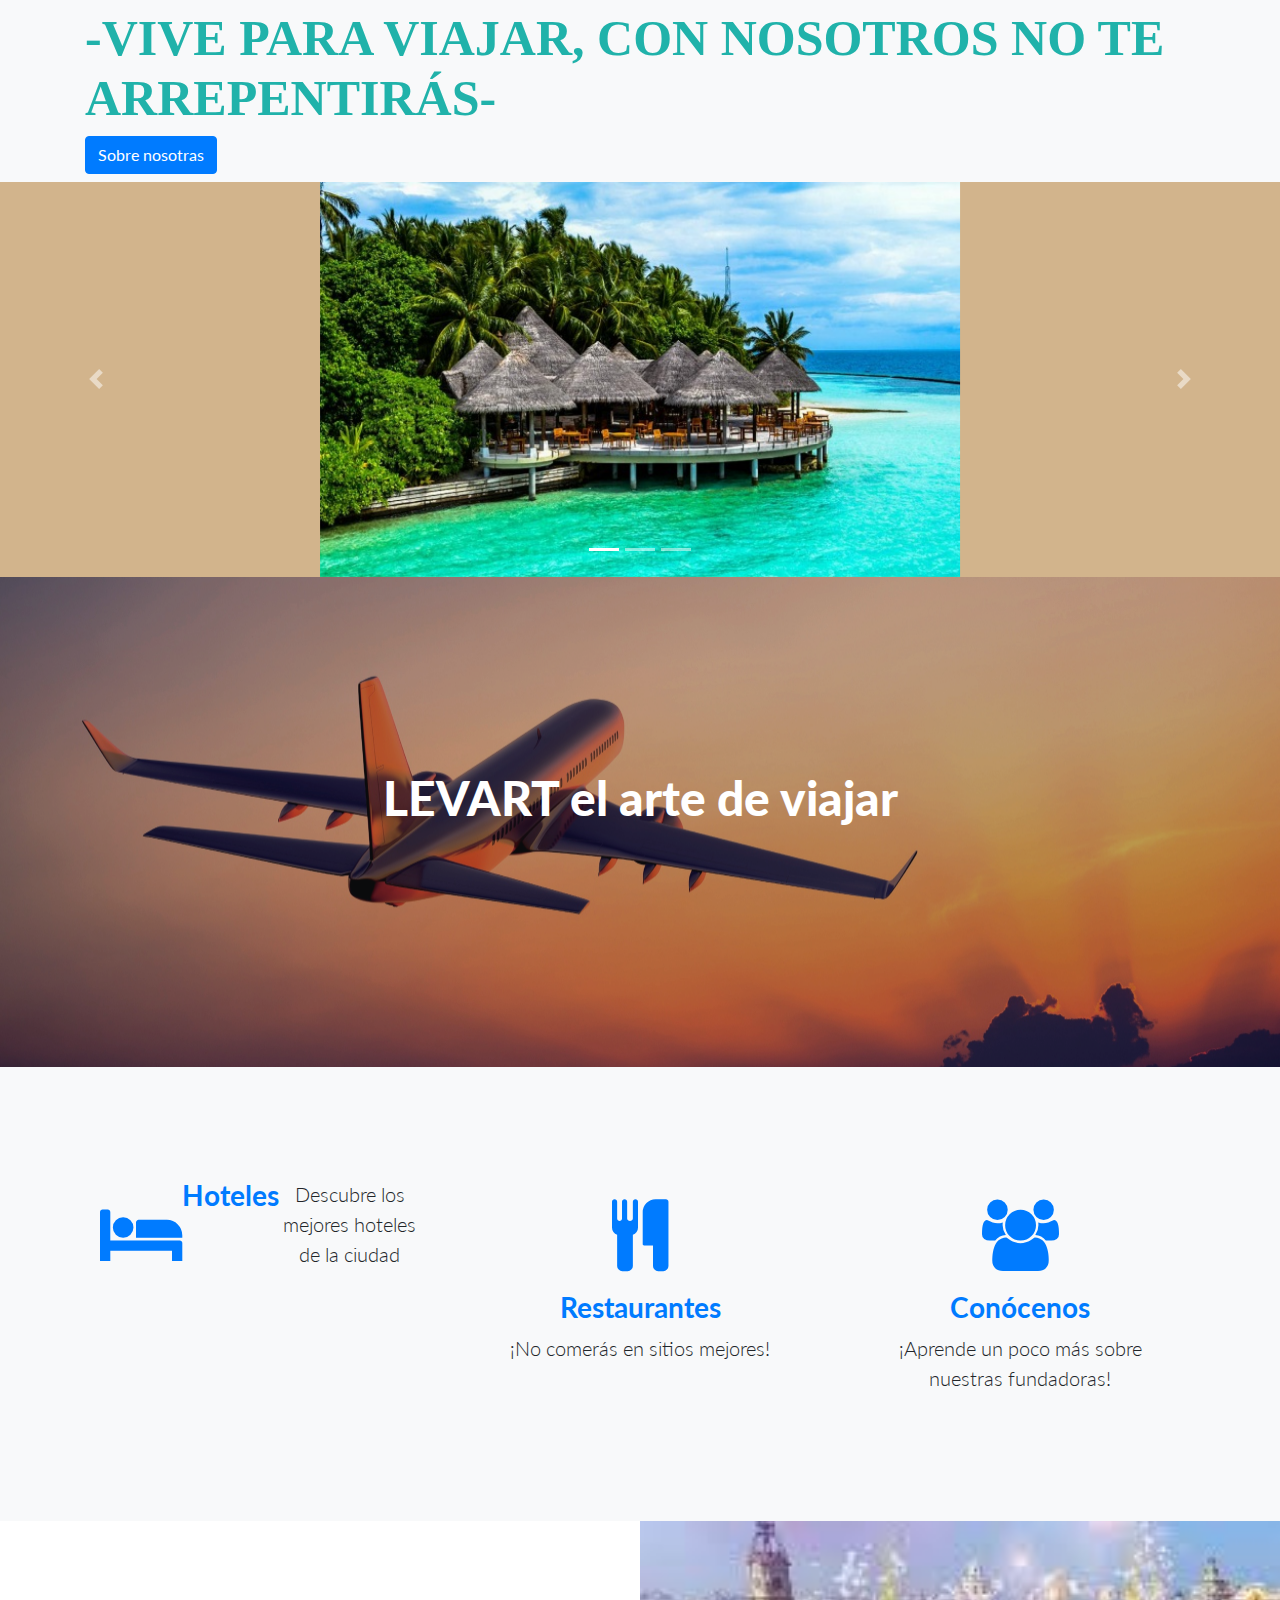
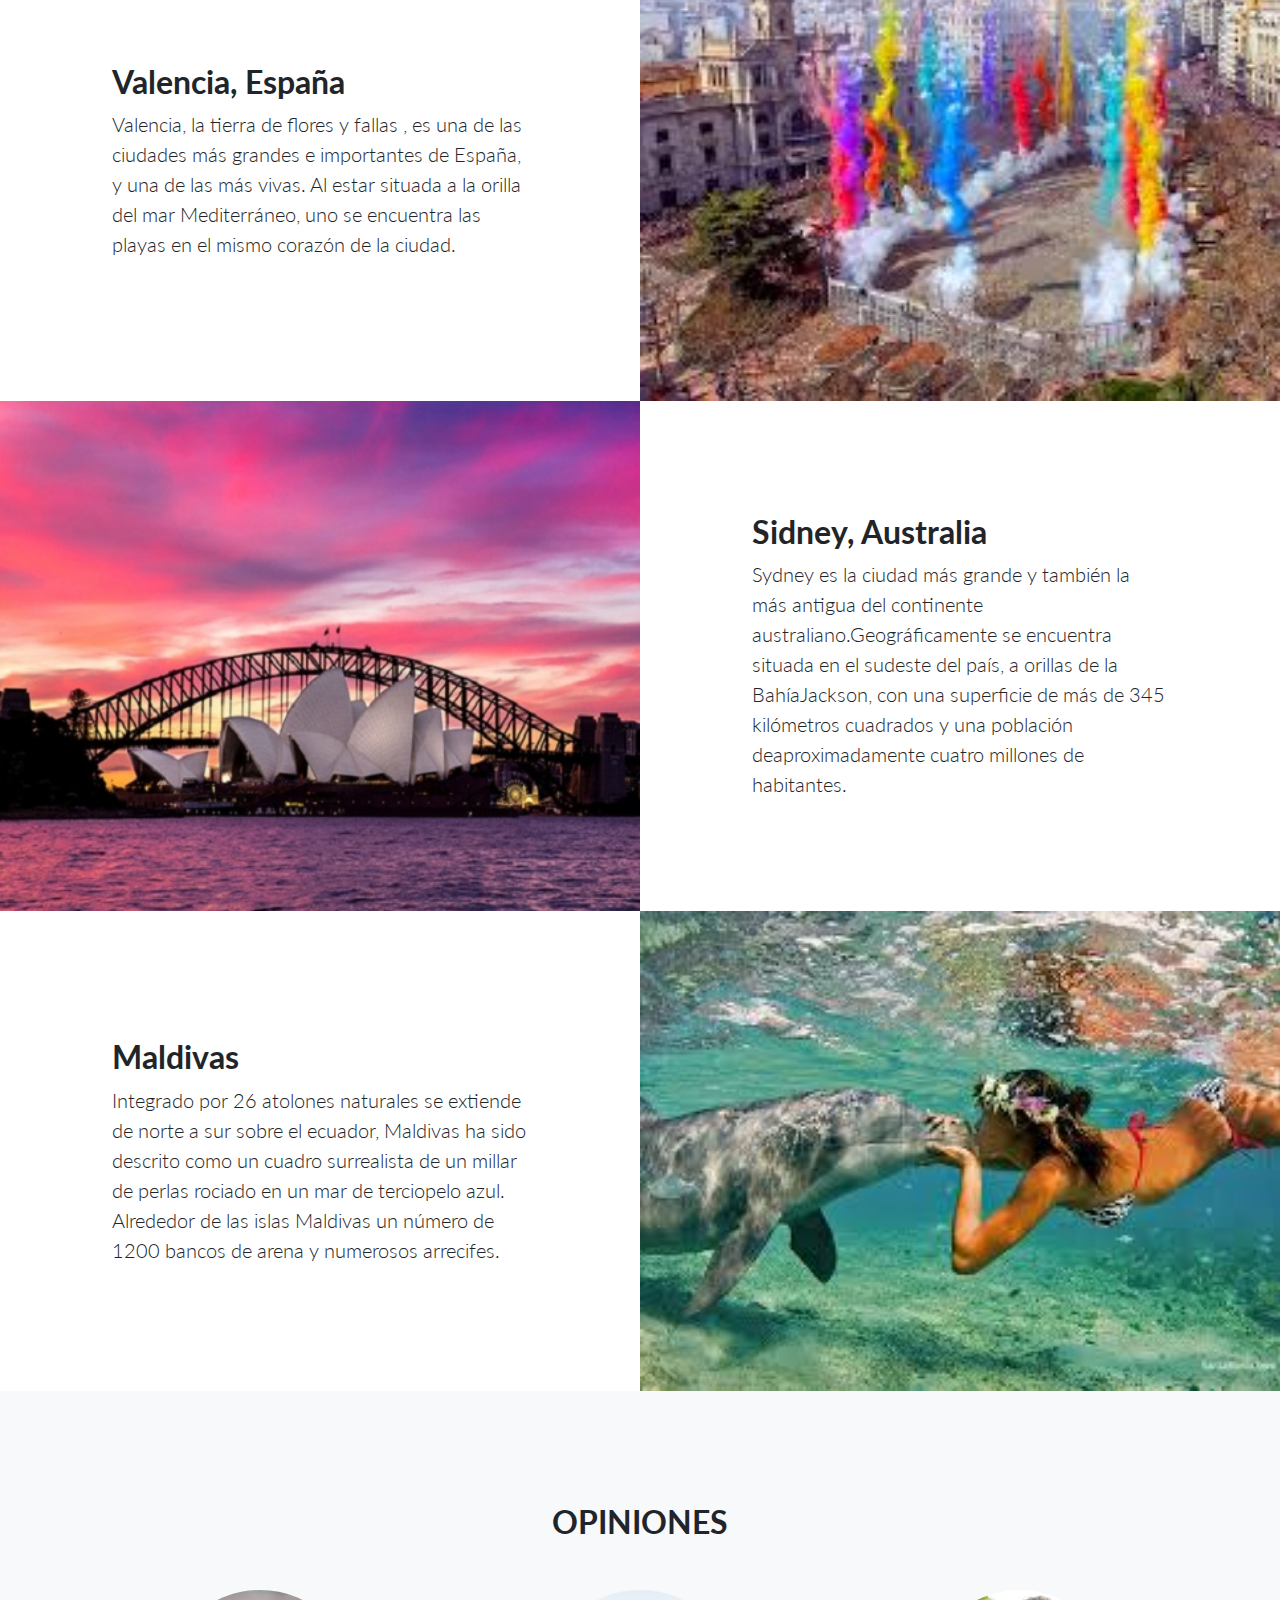
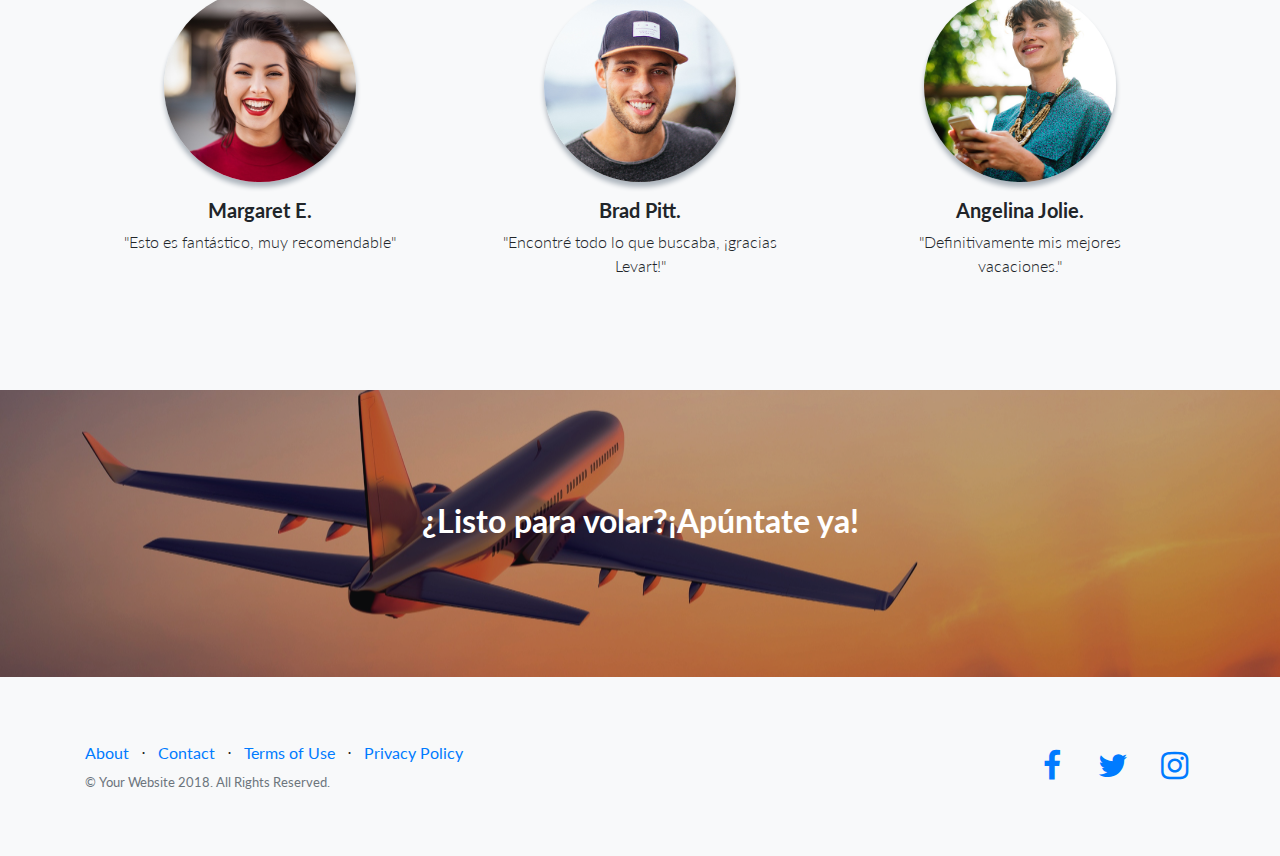
<file: index.html>
<!DOCTYPE html>
<html lang="en">

  <head>

    <meta charset="utf-8">
    <meta name="viewport" content="width=device-width, initial-scale=1, shrink-to-fit=no">
    <meta name="description" content="">
    <meta name="author" content="">

    <title>LEVART- el arte de viajar</title>
    <link rel= "stylesheet" href= "css/styles3.css"
    <!-- Bootstrap core CSS -->
    <link href="vendor/bootstrap/css/bootstrap.min.css" rel="stylesheet">

    <!-- Custom fonts for this template -->
    <link href="vendor/font-awesome/css/font-awesome.min.css" rel="stylesheet" type="text/css">
    <link href="vendor/simple-line-icons/css/simple-line-icons.css" rel="stylesheet" type="text/css">
    <link href="https://fonts.googleapis.com/css?family=Lato:300,400,700,300italic,400italic,700italic" rel="stylesheet" type="text/css">

    <!-- Custom styles for this template -->
    <link href="css/landing-page.min.css" rel="stylesheet">

  </head>

  <body>

    <!-- Navigation -->
    <nav class="navbar navbar-light bg-light static-top">
      <div class="container">
        <h1>-VIVE PARA VIAJAR, CON NOSOTROS NO TE ARREPENTIRÁS-</h1>
        <a class="btn btn-primary" href="aboutus.html">Sobre nosotras</a>
      </div>
    </nav>

    <div id="carouselExampleIndicators" class="carousel slide" data-ride="carousel" align="center">
  <ol class="carousel-indicators">
    <li data-target="#carouselExampleIndicators" data-slide-to="0" class="active"></li>
    <li data-target="#carouselExampleIndicators" data-slide-to="1"></li>
    <li data-target="#carouselExampleIndicators" data-slide-to="2"></li>
  </ol>
  <div class="carousel-inner ">
    <div class="carousel-item active">
      <img class="d-block w-50" src="img/maldivas11.jpeg" alt="First slide"class="center">
    </div>
    <div class="carousel-item ">
      <img class="d-block w-50 float-centre" src="img/valencia1.jpg" alt="Second slide">
    </div>
    <div class="carousel-item">
      <img class="d-block w-50 float-centre" src="img/sidney2.jpg" alt="Third slide"class="center">
    </div>
  </div>
  <a class="carousel-control-prev" href="#carouselExampleIndicators" role="button" data-slide="prev">
    <span class="carousel-control-prev-icon" aria-hidden="true"></span>
    <span class="sr-only">Previous</span>
  </a>
  <a class="carousel-control-next" href="#carouselExampleIndicators" role="button" data-slide="next">
    <span class="carousel-control-next-icon" aria-hidden="true"></span>
    <span class="sr-only">Next</span>
  </a>
</div>

  <!-- Masthead -->
    <header class="masthead text-white text-center">
      <div class="overlay"></div>
      <div class="container">
        <div class="row">
          <div class="col-xl-9 mx-auto">
            <h1 class="mb-5"><strong>LEVART el arte de viajar</strong></h1>
          </div>
          <div class="col-md-10 col-lg-8 col-xl-7 mx-auto">
            <form>
              <div class="form-row">
                <div class="col-12 col-md-9 mb-2 mb-md-0">

                </div>
                <div class="col-12 col-md-3">

                </div>
              </div>
            </form>
          </div>
        </div>
      </div>
    </div>
    </header>

    <!-- Icons Grid -->
    <section class="features-icons bg-light text-center">
      <div class="container">
        <div class="row">
          <div class="col-lg-4">
            <div class="features-icons-item mx-auto mb-5 mb-lg-0 mb-lg-3">
              <div class="features-icons-icon d-flex">
               <i class="fa fa-bed m-auto text-primary"></i>

              <h3><a href="https://www.trivago.es/">Hoteles</a></h3>
              <p class="lead mb-0">Descubre los mejores hoteles de la ciudad</p>
            </div>
          </div>
        </div>
          <div class="col-lg-4">
            <div class="features-icons-item mx-auto mb-5 mb-lg-0 mb-lg-3">
              <div class="features-icons-icon d-flex">
                <i class="fa fa-cutlery m-auto text-primary"></i>
              </div>
              <h3><a href="https://www.tripadvisor.es/Restaurants">Restaurantes</a></h3>
              <p class="lead mb-0">¡No comerás en sitios mejores!</p>
            </div>
          </div>
          <div class="col-lg-4">
            <div class="features-icons-item mx-auto mb-0 mb-lg-3">
              <div class="features-icons-icon d-flex">
                <i class="fa fa-group m-auto text-primary"></i>
              </div>
              <h3><a href="aboutus.html">Conócenos</a></h3>
              <p class="lead mb-0">¡Aprende un poco más sobre nuestras fundadoras! </p>
            </div>
          </div>
        </div>
      </div>
    </section>

    <!-- Image Showcases -->
    <section class="showcase">
      <div class="container-fluid p-0">
        <div class="row no-gutters">
          <div class="col-lg-6 order-lg-2 text-white showcase-img" style="background-image: url('img/valencia2.jpg');">
          </div>
          <div class="col-lg-6 order-lg-1 my-auto showcase-text">
            <h2>Valencia, España</h2>
            <p class="lead mb-0">Valencia, la tierra de flores y fallas , es una de las ciudades más grandes e importantes de España, y una de las más vivas. Al estar situada a la orilla del mar Mediterráneo, uno se encuentra las playas en el mismo corazón de la ciudad. </p>
          </div>
        </div>
        <div class="row no-gutters">
          <div class="col-lg-6 text-white showcase-img" style="background-image: url('img/sidney2.jpg');"></div>
          <div class="col-lg-6 my-auto showcase-text">
            <h2>Sidney, Australia</h2>
            <p class="lead mb-0">Sydney es la ciudad más grande y también la más antigua del continente australiano.Geográficamente se encuentra situada en el sudeste del país, a orillas de la BahíaJackson, con una superficie de más de 345 kilómetros cuadrados y una población deaproximadamente cuatro millones de habitantes.</p>
          </div>
        </div>
        <div class="row no-gutters">
          <div class="col-lg-6 order-lg-2 text-white showcase-img" style="background-image: url('img/maldivas 2.jpg');"></div>
          <div class="col-lg-6 order-lg-1 my-auto showcase-text">
            <h2>Maldivas </h2>
            <p class="lead mb-0">Integrado por 26 atolones naturales se extiende de norte a sur sobre el ecuador, Maldivas ha sido descrito como un cuadro surrealista de un millar de perlas rociado en un mar de terciopelo azul. Alrededor de las islas Maldivas un número de 1200 bancos de arena y numerosos arrecifes.</p>
          </div>
        </div>
      </div>
    </section>

    <!-- Testimonials -->
    <section class="testimonials text-center bg-light">
      <div class="container">
        <h2 class="mb-5">OPINIONES</h2>
        <div class="row">
          <div class="col-lg-4">
            <div class="testimonial-item mx-auto mb-5 mb-lg-0">
              <img class="img-fluid rounded-circle mb-3" src="img/testimonials-1.jpg" alt="">
              <h5>Margaret E.</h5>
              <p class="font-weight-light mb-0">"Esto es fantástico, muy recomendable"</p>
            </div>
          </div>
          <div class="col-lg-4">
            <div class="testimonial-item mx-auto mb-5 mb-lg-0">
              <img class="img-fluid rounded-circle mb-3" src="img/testimonials-2.jpg" alt="">
              <h5>Brad Pitt.</h5>
              <p class="font-weight-light mb-0">"Encontré todo lo que buscaba, ¡gracias Levart!"</p>
            </div>
          </div>
          <div class="col-lg-4">
            <div class="testimonial-item mx-auto mb-5 mb-lg-0">
              <img class="img-fluid rounded-circle mb-3" src="img/testimonials-3.jpg" alt="">
              <h5>Angelina Jolie.</h5>
              <p class="font-weight-light mb-0">"Definitivamente mis mejores vacaciones."</p>
            </div>
          </div>
        </div>
      </div>
    </section>

    <!-- Call to Action -->
    <section class="call-to-action text-white text-center">
      <div class="overlay"></div>
      <div class="container">
        <div class="row">
          <div class="col-xl-9 mx-auto">
            <h2 class="mb-4">¿Listo para volar?¡Apúntate ya!</h2>
          </div>
          <div class="col-md-10 col-lg-8 col-xl-7 mx-auto">
            <form>
              <div class="form-row">
                <div class="col-12 col-md-9 mb-2 mb-md-0">

                </div>
                <div class="col-12 col-md-3">

                </div>
              </div>
            </form>
          </div>
        </div>
      </div>
    </section>

    <!-- Footer -->
    <footer class="footer bg-light">
      <div class="container">
        <div class="row">
          <div class="col-lg-6 h-100 text-center text-lg-left my-auto">
            <ul class="list-inline mb-2">
              <li class="list-inline-item">
                <a href="#">About</a>
              </li>
              <li class="list-inline-item">&sdot;</li>
              <li class="list-inline-item">
                <a href="#">Contact</a>
              </li>
              <li class="list-inline-item">&sdot;</li>
              <li class="list-inline-item">
                <a href="#">Terms of Use</a>
              </li>
              <li class="list-inline-item">&sdot;</li>
              <li class="list-inline-item">
                <a href="#">Privacy Policy</a>
              </li>
            </ul>
            <p class="text-muted small mb-4 mb-lg-0">&copy; Your Website 2018. All Rights Reserved.</p>
          </div>
          <div class="col-lg-6 h-100 text-center text-lg-right my-auto">
            <ul class="list-inline mb-0">
              <li class="list-inline-item mr-3">
                <a href="https://www.facebook.com/">
                  <i class="fa fa-facebook fa-2x fa-fw"></i>
                </a>

              </li>
              <li class="list-inline-item mr-3">
                <a href="https://twitter.com/?lang=es">
                  <i class="fa fa-twitter fa-2x fa-fw"></i>
                </a>
              </li>
              <li class="list-inline-item">
                <a href="https://www.instagram.com/?hl=es">
                  <i class="fa fa-instagram fa-2x fa-fw"></i>
</a>
              </li>
            </ul>
          </div>
        </div>
      </div>
    </footer>

    <!-- Bootstrap core JavaScript -->
    <script src="vendor/jquery/jquery.min.js"></script>
    <script src="vendor/bootstrap/js/bootstrap.bundle.min.js"></script>

  </body>

</html>
</file>
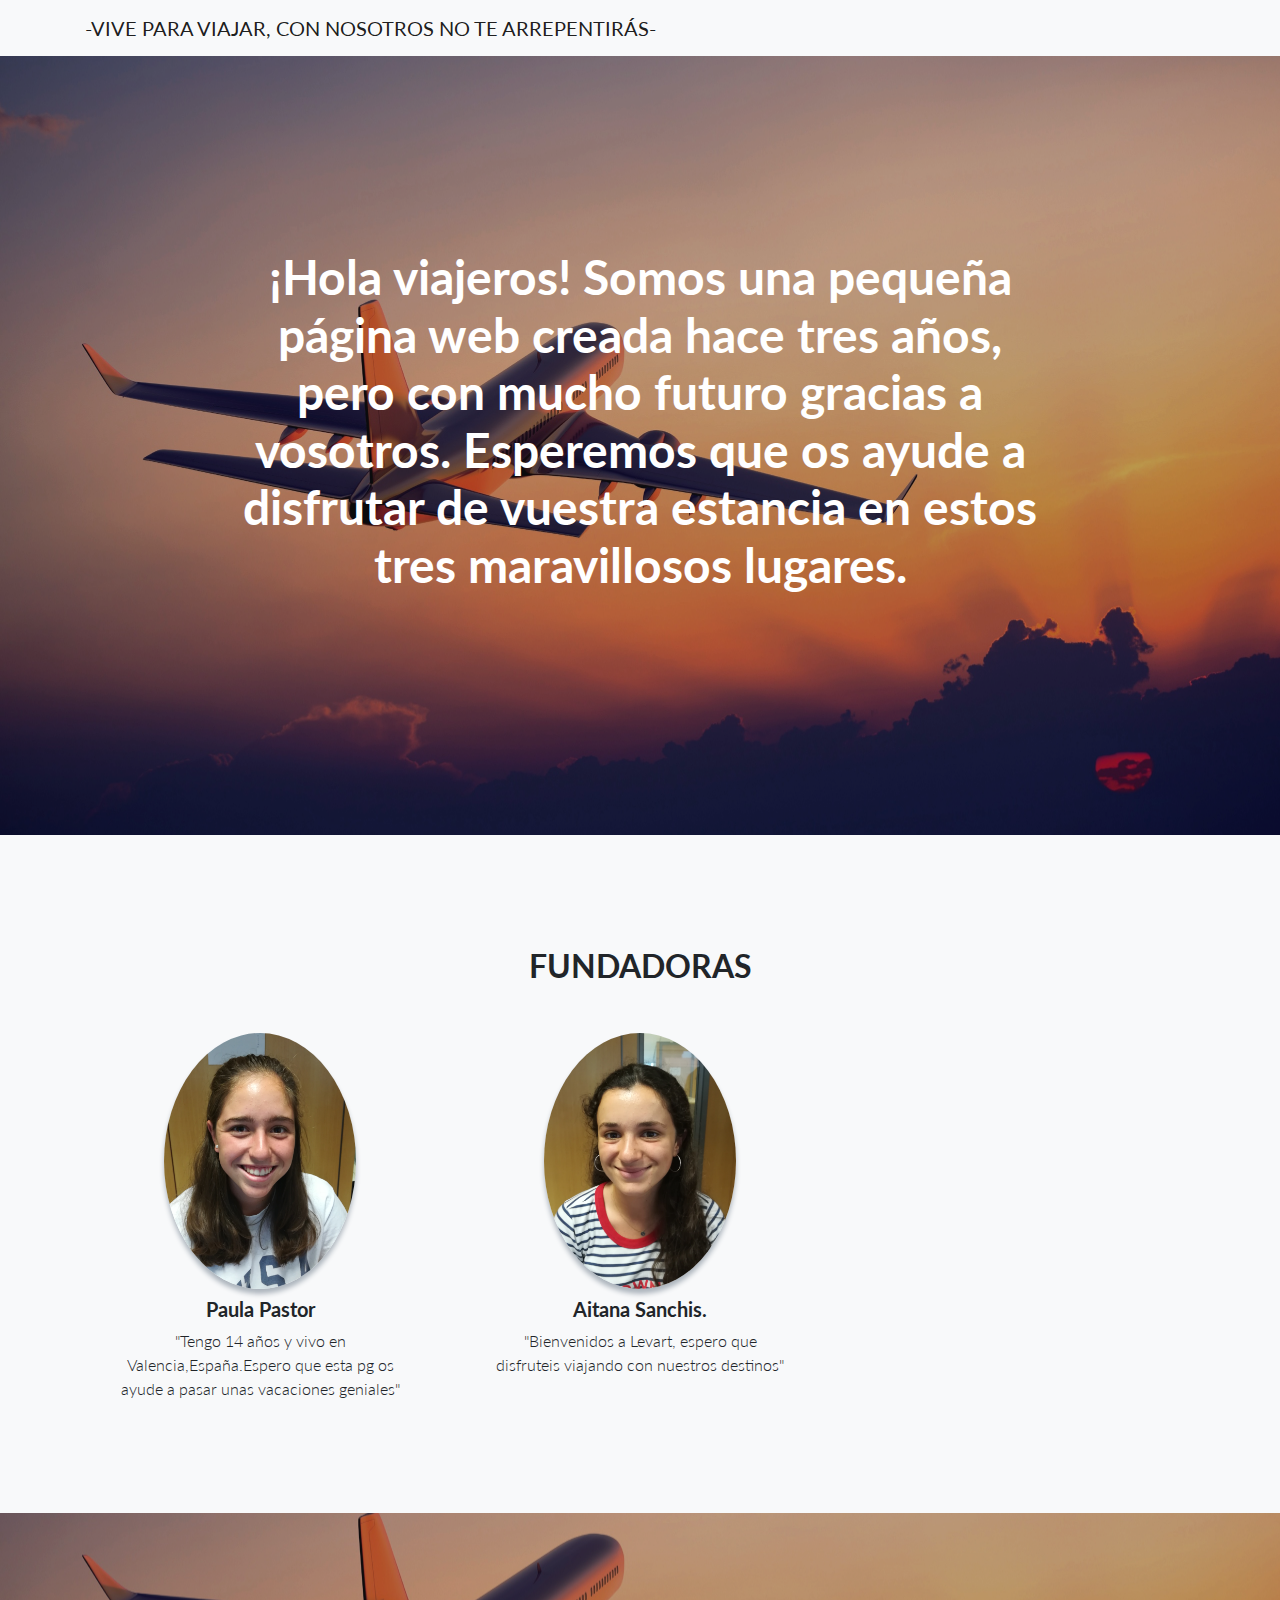
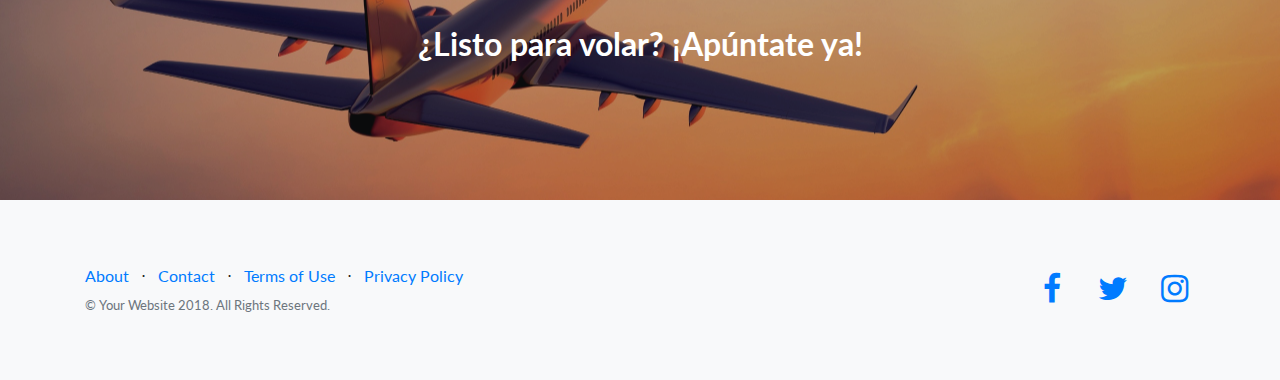
<file: aboutus.html>
<!DOCTYPE html>
<html lang="en">

  <head>

    <meta charset="utf-8">
    <meta name="viewport" content="width=device-width, initial-scale=1, shrink-to-fit=no">
    <meta name="description" content="">
    <meta name="author" content="">

    <title>LEVART- el arte de viajar</title>
    <link rel= "stylesheet" href= "css/styles3.css"
    <!-- Bootstrap core CSS -->
    <link href="vendor/bootstrap/css/bootstrap.min.css" rel="stylesheet">

    <!-- Custom fonts for this template -->
    <link href="vendor/font-awesome/css/font-awesome.min.css" rel="stylesheet" type="text/css">
    <link href="vendor/simple-line-icons/css/simple-line-icons.css" rel="stylesheet" type="text/css">
    <link href="https://fonts.googleapis.com/css?family=Lato:300,400,700,300italic,400italic,700italic" rel="stylesheet" type="text/css">

    <!-- Custom styles for this template -->
    <link href="css/landing-page.min.css" rel="stylesheet">

  </head>

  <body>

    <!-- Navigation -->
    <nav class="navbar navbar-light bg-light static-top">
      <div class="container">
        <a class="navbar-brand" href="#">-VIVE PARA VIAJAR, CON NOSOTROS NO TE ARREPENTIRÁS-</a>

      </div>
    </nav>



  <!-- Masthead -->
    <header class="masthead text-white text-center">
      <div class="overlay"></div>
      <div class="container">
        <div class="row">
          <div class="col-xl-9 mx-auto">
            <h1 class="mb-5">¡Hola viajeros! Somos una pequeña página web creada hace tres años, pero con mucho futuro gracias a vosotros. Esperemos que os ayude a disfrutar de vuestra estancia en estos tres maravillosos lugares.</h1>
          </div>
          <div class="col-md-10 col-lg-8 col-xl-7 mx-auto">
            <form>
              <div class="form-row">
                <div class="col-12 col-md-9 mb-2 mb-md-0">

                </div>
              </div>
            </form>
          </div>
        </div>
      </div>
    </div>
    </header>

    <!-- Icons Grid -->


    <!-- Image Showcases -->

    <!-- Testimonials -->
    <section class="testimonials text-center bg-light">
      <div class="container">
        <h2 class="mb-5">FUNDADORAS</h2>
        <div class="row">
          <div class="col-lg-4">
            <div class="testimonial-item mx-auto mb-5 mb-lg-0">
              <img class="img-fluid rounded-circle mb-2" src="img/paula.jpg" alt="">
              <h5>Paula Pastor</h5>
              <p class="font-weight-light mb-0">"Tengo 14 años y vivo en Valencia,España.Espero que esta pg os ayude a pasar unas vacaciones geniales"</p>
            </div>
          </div>
          <div class="col-lg-4">
            <div class="testimonial-item mx-auto mb-5 mb-lg-0">
              <img class="img-fluid rounded-circle mb-2" src="img/aitana.jpg" alt="">
              <h5>Aitana Sanchis.</h5>
              <p class="font-weight-light mb-0">"Bienvenidos a Levart, espero que disfruteis viajando con nuestros destinos"</p>
            </div>
          </div>
        </div>
      </div>
    </section>

    <!-- Call to Action -->
    <section class="call-to-action text-white text-center">
      <div class="overlay"></div>
      <div class="container">
        <div class="row">
          <div class="col-xl-9 mx-auto">
            <h2 class="mb-4">¿Listo para volar? ¡Apúntate ya!</h2>
          </div>
          <div class="col-md-10 col-lg-8 col-xl-7 mx-auto">
            <form>
              <div class="form-row">
                <div class="col-12 col-md-9 mb-2 mb-md-0">

                </div>
                <div class="col-12 col-md-3">

                </div>
              </div>
            </form>
          </div>
        </div>
      </div>
    </section>

    <!-- Footer -->
    <footer class="footer bg-light">
      <div class="container">
        <div class="row">
          <div class="col-lg-6 h-100 text-center text-lg-left my-auto">
            <ul class="list-inline mb-2">
              <li class="list-inline-item">
                <a href="#">About</a>
              </li>
              <li class="list-inline-item">&sdot;</li>
              <li class="list-inline-item">
                <a href="#">Contact</a>
              </li>
              <li class="list-inline-item">&sdot;</li>
              <li class="list-inline-item">
                <a href="#">Terms of Use</a>
              </li>
              <li class="list-inline-item">&sdot;</li>
              <li class="list-inline-item">
                <a href="#">Privacy Policy</a>
              </li>
            </ul>
            <p class="text-muted small mb-4 mb-lg-0">&copy; Your Website 2018. All Rights Reserved.</p>
          </div>
          <div class="col-lg-6 h-100 text-center text-lg-right my-auto">
            <ul class="list-inline mb-0">
              <li class="list-inline-item mr-3">
                <a href="https://www.facebook.com/">
                  <i class="fa fa-facebook fa-2x fa-fw"></i>
                </a>
              </li>
              <li class="list-inline-item mr-3">
                <a href="https://twitter.com/?lang=es">
                  <i class="fa fa-twitter fa-2x fa-fw"></i>
                </a>
              </li>
              <li class="list-inline-item">
                <a href="https://www.instagram.com/?hl=es">
                  <i class="fa fa-instagram fa-2x fa-fw"></i>
                </a>
              </li>
            </ul>
          </div>
        </div>
      </div>
    </footer>

    <!-- Bootstrap core JavaScript -->
    <script src="vendor/jquery/jquery.min.js"></script>
    <script src="vendor/bootstrap/js/bootstrap.bundle.min.js"></script>

  </body>

</html>
</file>
<file: css/styles3.css>
#carouselExampleIndicators{
  background-color: Tan;
}
nav h1{
  font-family:"impact","charcoal","sans-serif";
  font-size: 50px;
  color: LightSeaGreen;
}
</file>
<file: vendor/simple-line-icons/css/simple-line-icons.css>
@font-face {
  font-family: 'simple-line-icons';
  src: url('../fonts/Simple-Line-Icons.eot?v=2.4.0');
  src: url('../fonts/Simple-Line-Icons.eot?v=2.4.0#iefix') format('embedded-opentype'), url('../fonts/Simple-Line-Icons.woff2?v=2.4.0') format('woff2'), url('../fonts/Simple-Line-Icons.ttf?v=2.4.0') format('truetype'), url('../fonts/Simple-Line-Icons.woff?v=2.4.0') format('woff'), url('../fonts/Simple-Line-Icons.svg?v=2.4.0#simple-line-icons') format('svg');
  font-weight: normal;
  font-style: normal;
}
/*
 Use the following CSS code if you want to have a class per icon.
 Instead of a list of all class selectors, you can use the generic [class*="icon-"] selector, but it's slower:
*/
.icon-user,
.icon-people,
.icon-user-female,
.icon-user-follow,
.icon-user-following,
.icon-user-unfollow,
.icon-login,
.icon-logout,
.icon-emotsmile,
.icon-phone,
.icon-call-end,
.icon-call-in,
.icon-call-out,
.icon-map,
.icon-location-pin,
.icon-direction,
.icon-directions,
.icon-compass,
.icon-layers,
.icon-menu,
.icon-list,
.icon-options-vertical,
.icon-options,
.icon-arrow-down,
.icon-arrow-left,
.icon-arrow-right,
.icon-arrow-up,
.icon-arrow-up-circle,
.icon-arrow-left-circle,
.icon-arrow-right-circle,
.icon-arrow-down-circle,
.icon-check,
.icon-clock,
.icon-plus,
.icon-minus,
.icon-close,
.icon-event,
.icon-exclamation,
.icon-organization,
.icon-trophy,
.icon-screen-smartphone,
.icon-screen-desktop,
.icon-plane,
.icon-notebook,
.icon-mustache,
.icon-mouse,
.icon-magnet,
.icon-energy,
.icon-disc,
.icon-cursor,
.icon-cursor-move,
.icon-crop,
.icon-chemistry,
.icon-speedometer,
.icon-shield,
.icon-screen-tablet,
.icon-magic-wand,
.icon-hourglass,
.icon-graduation,
.icon-ghost,
.icon-game-controller,
.icon-fire,
.icon-eyeglass,
.icon-envelope-open,
.icon-envelope-letter,
.icon-bell,
.icon-badge,
.icon-anchor,
.icon-wallet,
.icon-vector,
.icon-speech,
.icon-puzzle,
.icon-printer,
.icon-present,
.icon-playlist,
.icon-pin,
.icon-picture,
.icon-handbag,
.icon-globe-alt,
.icon-globe,
.icon-folder-alt,
.icon-folder,
.icon-film,
.icon-feed,
.icon-drop,
.icon-drawer,
.icon-docs,
.icon-doc,
.icon-diamond,
.icon-cup,
.icon-calculator,
.icon-bubbles,
.icon-briefcase,
.icon-book-open,
.icon-basket-loaded,
.icon-basket,
.icon-bag,
.icon-action-undo,
.icon-action-redo,
.icon-wrench,
.icon-umbrella,
.icon-trash,
.icon-tag,
.icon-support,
.icon-frame,
.icon-size-fullscreen,
.icon-size-actual,
.icon-shuffle,
.icon-share-alt,
.icon-share,
.icon-rocket,
.icon-question,
.icon-pie-chart,
.icon-pencil,
.icon-note,
.icon-loop,
.icon-home,
.icon-grid,
.icon-graph,
.icon-microphone,
.icon-music-tone-alt,
.icon-music-tone,
.icon-earphones-alt,
.icon-earphones,
.icon-equalizer,
.icon-like,
.icon-dislike,
.icon-control-start,
.icon-control-rewind,
.icon-control-play,
.icon-control-pause,
.icon-control-forward,
.icon-control-end,
.icon-volume-1,
.icon-volume-2,
.icon-volume-off,
.icon-calendar,
.icon-bulb,
.icon-chart,
.icon-ban,
.icon-bubble,
.icon-camrecorder,
.icon-camera,
.icon-cloud-download,
.icon-cloud-upload,
.icon-envelope,
.icon-eye,
.icon-flag,
.icon-heart,
.icon-info,
.icon-key,
.icon-link,
.icon-lock,
.icon-lock-open,
.icon-magnifier,
.icon-magnifier-add,
.icon-magnifier-remove,
.icon-paper-clip,
.icon-paper-plane,
.icon-power,
.icon-refresh,
.icon-reload,
.icon-settings,
.icon-star,
.icon-symbol-female,
.icon-symbol-male,
.icon-target,
.icon-credit-card,
.icon-paypal,
.icon-social-tumblr,
.icon-social-twitter,
.icon-social-facebook,
.icon-social-instagram,
.icon-social-linkedin,
.icon-social-pinterest,
.icon-social-github,
.icon-social-google,
.icon-social-reddit,
.icon-social-skype,
.icon-social-dribbble,
.icon-social-behance,
.icon-social-foursqare,
.icon-social-soundcloud,
.icon-social-spotify,
.icon-social-stumbleupon,
.icon-social-youtube,
.icon-social-dropbox,
.icon-social-vkontakte,
.icon-social-steam {
  font-family: 'simple-line-icons';
  speak: none;
  font-style: normal;
  font-weight: normal;
  font-variant: normal;
  text-transform: none;
  line-height: 1;
  /* Better Font Rendering =========== */
  -webkit-font-smoothing: antialiased;
  -moz-osx-font-smoothing: grayscale;
}
.icon-user:before {
  content: "\e005";
}
.icon-people:before {
  content: "\e001";
}
.icon-user-female:before {
  content: "\e000";
}
.icon-user-follow:before {
  content: "\e002";
}
.icon-user-following:before {
  content: "\e003";
}
.icon-user-unfollow:before {
  content: "\e004";
}
.icon-login:before {
  content: "\e066";
}
.icon-logout:before {
  content: "\e065";
}
.icon-emotsmile:before {
  content: "\e021";
}
.icon-phone:before {
  content: "\e600";
}
.icon-call-end:before {
  content: "\e048";
}
.icon-call-in:before {
  content: "\e047";
}
.icon-call-out:before {
  content: "\e046";
}
.icon-map:before {
  content: "\e033";
}
.icon-location-pin:before {
  content: "\e096";
}
.icon-direction:before {
  content: "\e042";
}
.icon-directions:before {
  content: "\e041";
}
.icon-compass:before {
  content: "\e045";
}
.icon-layers:before {
  content: "\e034";
}
.icon-menu:before {
  content: "\e601";
}
.icon-list:before {
  content: "\e067";
}
.icon-options-vertical:before {
  content: "\e602";
}
.icon-options:before {
  content: "\e603";
}
.icon-arrow-down:before {
  content: "\e604";
}
.icon-arrow-left:before {
  content: "\e605";
}
.icon-arrow-right:before {
  content: "\e606";
}
.icon-arrow-up:before {
  content: "\e607";
}
.icon-arrow-up-circle:before {
  content: "\e078";
}
.icon-arrow-left-circle:before {
  content: "\e07a";
}
.icon-arrow-right-circle:before {
  content: "\e079";
}
.icon-arrow-down-circle:before {
  content: "\e07b";
}
.icon-check:before {
  content: "\e080";
}
.icon-clock:before {
  content: "\e081";
}
.icon-plus:before {
  content: "\e095";
}
.icon-minus:before {
  content: "\e615";
}
.icon-close:before {
  content: "\e082";
}
.icon-event:before {
  content: "\e619";
}
.icon-exclamation:before {
  content: "\e617";
}
.icon-organization:before {
  content: "\e616";
}
.icon-trophy:before {
  content: "\e006";
}
.icon-screen-smartphone:before {
  content: "\e010";
}
.icon-screen-desktop:before {
  content: "\e011";
}
.icon-plane:before {
  content: "\e012";
}
.icon-notebook:before {
  content: "\e013";
}
.icon-mustache:before {
  content: "\e014";
}
.icon-mouse:before {
  content: "\e015";
}
.icon-magnet:before {
  content: "\e016";
}
.icon-energy:before {
  content: "\e020";
}
.icon-disc:before {
  content: "\e022";
}
.icon-cursor:before {
  content: "\e06e";
}
.icon-cursor-move:before {
  content: "\e023";
}
.icon-crop:before {
  content: "\e024";
}
.icon-chemistry:before {
  content: "\e026";
}
.icon-speedometer:before {
  content: "\e007";
}
.icon-shield:before {
  content: "\e00e";
}
.icon-screen-tablet:before {
  content: "\e00f";
}
.icon-magic-wand:before {
  content: "\e017";
}
.icon-hourglass:before {
  content: "\e018";
}
.icon-graduation:before {
  content: "\e019";
}
.icon-ghost:before {
  content: "\e01a";
}
.icon-game-controller:before {
  content: "\e01b";
}
.icon-fire:before {
  content: "\e01c";
}
.icon-eyeglass:before {
  content: "\e01d";
}
.icon-envelope-open:before {
  content: "\e01e";
}
.icon-envelope-letter:before {
  content: "\e01f";
}
.icon-bell:before {
  content: "\e027";
}
.icon-badge:before {
  content: "\e028";
}
.icon-anchor:before {
  content: "\e029";
}
.icon-wallet:before {
  content: "\e02a";
}
.icon-vector:before {
  content: "\e02b";
}
.icon-speech:before {
  content: "\e02c";
}
.icon-puzzle:before {
  content: "\e02d";
}
.icon-printer:before {
  content: "\e02e";
}
.icon-present:before {
  content: "\e02f";
}
.icon-playlist:before {
  content: "\e030";
}
.icon-pin:before {
  content: "\e031";
}
.icon-picture:before {
  content: "\e032";
}
.icon-handbag:before {
  content: "\e035";
}
.icon-globe-alt:before {
  content: "\e036";
}
.icon-globe:before {
  content: "\e037";
}
.icon-folder-alt:before {
  content: "\e039";
}
.icon-folder:before {
  content: "\e089";
}
.icon-film:before {
  content: "\e03a";
}
.icon-feed:before {
  content: "\e03b";
}
.icon-drop:before {
  content: "\e03e";
}
.icon-drawer:before {
  content: "\e03f";
}
.icon-docs:before {
  content: "\e040";
}
.icon-doc:before {
  content: "\e085";
}
.icon-diamond:before {
  content: "\e043";
}
.icon-cup:before {
  content: "\e044";
}
.icon-calculator:before {
  content: "\e049";
}
.icon-bubbles:before {
  content: "\e04a";
}
.icon-briefcase:before {
  content: "\e04b";
}
.icon-book-open:before {
  content: "\e04c";
}
.icon-basket-loaded:before {
  content: "\e04d";
}
.icon-basket:before {
  content: "\e04e";
}
.icon-bag:before {
  content: "\e04f";
}
.icon-action-undo:before {
  content: "\e050";
}
.icon-action-redo:before {
  content: "\e051";
}
.icon-wrench:before {
  content: "\e052";
}
.icon-umbrella:before {
  content: "\e053";
}
.icon-trash:before {
  content: "\e054";
}
.icon-tag:before {
  content: "\e055";
}
.icon-support:before {
  content: "\e056";
}
.icon-frame:before {
  content: "\e038";
}
.icon-size-fullscreen:before {
  content: "\e057";
}
.icon-size-actual:before {
  content: "\e058";
}
.icon-shuffle:before {
  content: "\e059";
}
.icon-share-alt:before {
  content: "\e05a";
}
.icon-share:before {
  content: "\e05b";
}
.icon-rocket:before {
  content: "\e05c";
}
.icon-question:before {
  content: "\e05d";
}
.icon-pie-chart:before {
  content: "\e05e";
}
.icon-pencil:before {
  content: "\e05f";
}
.icon-note:before {
  content: "\e060";
}
.icon-loop:before {
  content: "\e064";
}
.icon-home:before {
  content: "\e069";
}
.icon-grid:before {
  content: "\e06a";
}
.icon-graph:before {
  content: "\e06b";
}
.icon-microphone:before {
  content: "\e063";
}
.icon-music-tone-alt:before {
  content: "\e061";
}
.icon-music-tone:before {
  content: "\e062";
}
.icon-earphones-alt:before {
  content: "\e03c";
}
.icon-earphones:before {
  content: "\e03d";
}
.icon-equalizer:before {
  content: "\e06c";
}
.icon-like:before {
  content: "\e068";
}
.icon-dislike:before {
  content: "\e06d";
}
.icon-control-start:before {
  content: "\e06f";
}
.icon-control-rewind:before {
  content: "\e070";
}
.icon-control-play:before {
  content: "\e071";
}
.icon-control-pause:before {
  content: "\e072";
}
.icon-control-forward:before {
  content: "\e073";
}
.icon-control-end:before {
  content: "\e074";
}
.icon-volume-1:before {
  content: "\e09f";
}
.icon-volume-2:before {
  content: "\e0a0";
}
.icon-volume-off:before {
  content: "\e0a1";
}
.icon-calendar:before {
  content: "\e075";
}
.icon-bulb:before {
  content: "\e076";
}
.icon-chart:before {
  content: "\e077";
}
.icon-ban:before {
  content: "\e07c";
}
.icon-bubble:before {
  content: "\e07d";
}
.icon-camrecorder:before {
  content: "\e07e";
}
.icon-camera:before {
  content: "\e07f";
}
.icon-cloud-download:before {
  content: "\e083";
}
.icon-cloud-upload:before {
  content: "\e084";
}
.icon-envelope:before {
  content: "\e086";
}
.icon-eye:before {
  content: "\e087";
}
.icon-flag:before {
  content: "\e088";
}
.icon-heart:before {
  content: "\e08a";
}
.icon-info:before {
  content: "\e08b";
}
.icon-key:before {
  content: "\e08c";
}
.icon-link:before {
  content: "\e08d";
}
.icon-lock:before {
  content: "\e08e";
}
.icon-lock-open:before {
  content: "\e08f";
}
.icon-magnifier:before {
  content: "\e090";
}
.icon-magnifier-add:before {
  content: "\e091";
}
.icon-magnifier-remove:before {
  content: "\e092";
}
.icon-paper-clip:before {
  content: "\e093";
}
.icon-paper-plane:before {
  content: "\e094";
}
.icon-power:before {
  content: "\e097";
}
.icon-refresh:before {
  content: "\e098";
}
.icon-reload:before {
  content: "\e099";
}
.icon-settings:before {
  content: "\e09a";
}
.icon-star:before {
  content: "\e09b";
}
.icon-symbol-female:before {
  content: "\e09c";
}
.icon-symbol-male:before {
  content: "\e09d";
}
.icon-target:before {
  content: "\e09e";
}
.icon-credit-card:before {
  content: "\e025";
}
.icon-paypal:before {
  content: "\e608";
}
.icon-social-tumblr:before {
  content: "\e00a";
}
.icon-social-twitter:before {
  content: "\e009";
}
.icon-social-facebook:before {
  content: "\e00b";
}
.icon-social-instagram:before {
  content: "\e609";
}
.icon-social-linkedin:before {
  content: "\e60a";
}
.icon-social-pinterest:before {
  content: "\e60b";
}
.icon-social-github:before {
  content: "\e60c";
}
.icon-social-google:before {
  content: "\e60d";
}
.icon-social-reddit:before {
  content: "\e60e";
}
.icon-social-skype:before {
  content: "\e60f";
}
.icon-social-dribbble:before {
  content: "\e00d";
}
.icon-social-behance:before {
  content: "\e610";
}
.icon-social-foursqare:before {
  content: "\e611";
}
.icon-social-soundcloud:before {
  content: "\e612";
}
.icon-social-spotify:before {
  content: "\e613";
}
.icon-social-stumbleupon:before {
  content: "\e614";
}
.icon-social-youtube:before {
  content: "\e008";
}
.icon-social-dropbox:before {
  content: "\e00c";
}
.icon-social-vkontakte:before {
  content: "\e618";
}
.icon-social-steam:before {
  content: "\e620";
}
</file>
<file: css/landing-page.min.css>
body{font-family:Lato,'Helvetica Neue',Helvetica,Arial,sans-serif}h1,h2,h3,h4,h5,h6{font-family:Lato,'Helvetica Neue',Helvetica,Arial,sans-serif;font-weight:700}header.masthead{position:relative;background-color:#343a40;background:url(../img/avion1.jpg) no-repeat center center;-webkit-background-size:cover;-moz-background-size:cover;-o-background-size:cover;background-size:cover;padding-top:8rem;padding-bottom:8rem}header.masthead .overlay{position:absolute;background-color:#212529;height:100%;width:100%;top:0;left:0;opacity:.3}header.masthead h1{font-size:2rem}@media (min-width:768px){header.masthead{padding-top:12rem;padding-bottom:12rem}header.masthead h1{font-size:3rem}}.showcase .showcase-text{padding:3rem}.showcase .showcase-img{min-height:30rem;background-size:cover}@media (min-width:768px){.showcase .showcase-text{padding:7rem}}.features-icons{padding-top:7rem;padding-bottom:7rem}.features-icons .features-icons-item{max-width:20rem}.features-icons .features-icons-item .features-icons-icon{height:7rem}.features-icons .features-icons-item .features-icons-icon i{font-size:4.5rem}.features-icons .features-icons-item:hover .features-icons-icon i{font-size:5rem}.testimonials{padding-top:7rem;padding-bottom:7rem}.testimonials .testimonial-item{max-width:18rem}.testimonials .testimonial-item img{max-width:12rem;box-shadow:0 5px 5px 0 #adb5bd}.call-to-action{position:relative;background-color:#343a40;background:url(../img/avion1.jpg) no-repeat center center;-webkit-background-size:cover;-moz-background-size:cover;-o-background-size:cover;background-size:cover;padding-top:7rem;padding-bottom:7rem}.call-to-action .overlay{position:absolute;background-color:#212529;height:100%;width:100%;top:0;left:0;opacity:.3}footer.footer{padding-top:4rem;padding-bottom:4rem}
</file>
